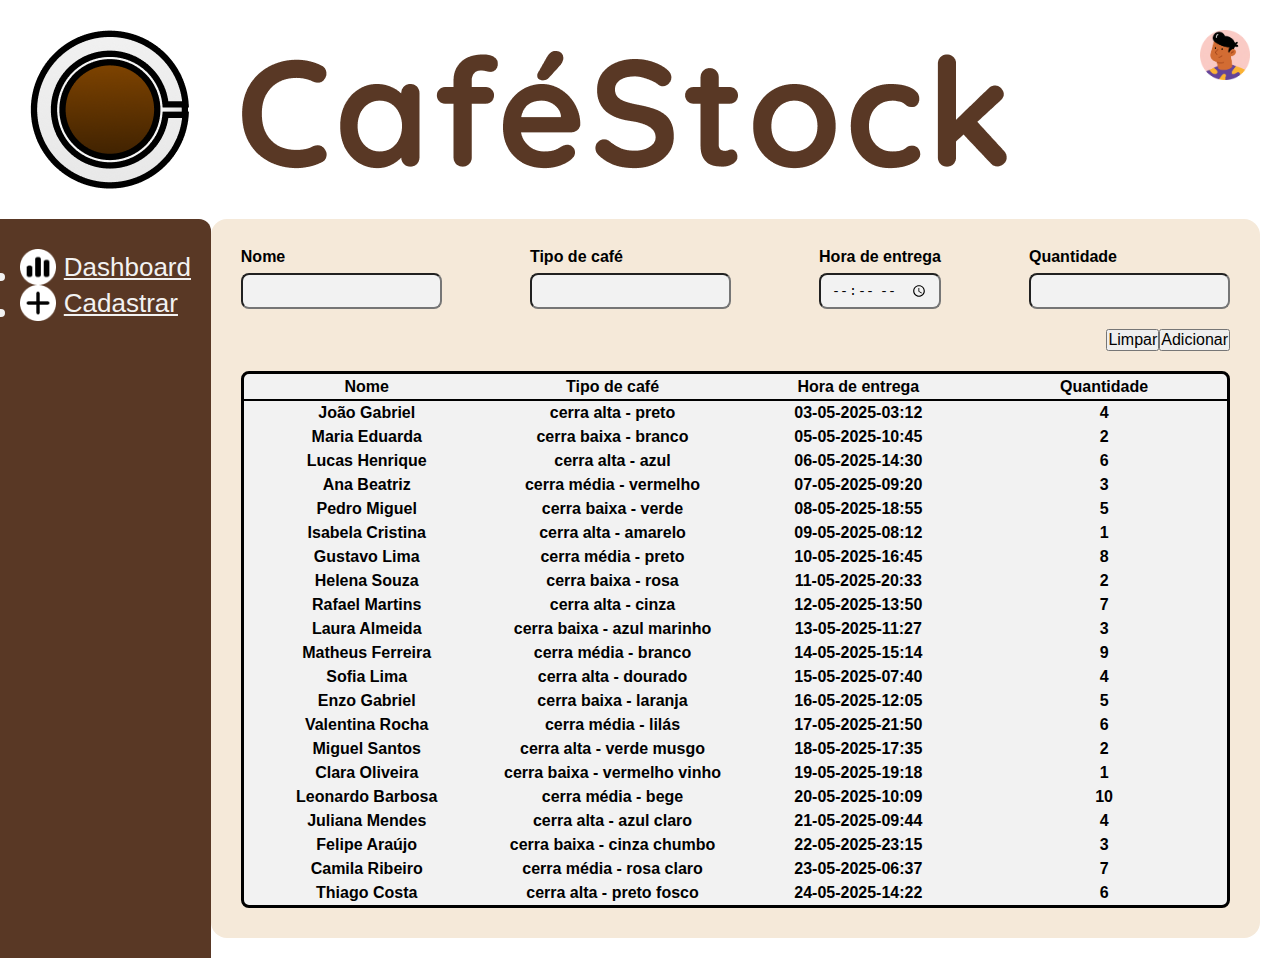
<file: cadastrar.html>
<!DOCTYPE html>
<html lang="pt-br">

<head>
    <meta charset="UTF-8">
    <meta name="viewport" content="width=device-width, initial-scale=1.0">
    <link rel="stylesheet" href="./styles/mainStyle.css">
    <link rel="stylesheet" href="./styles/cadastrarStyle.css">
    <link rel="stylesheet" href="./styles/animations.css">
    <title>Cadastrar</title>
</head>

<body>
    <header>
        <img src="./resources/images/logo.png" alt="Logo do sistema">
        <img src="./resources/images/user.png" alt="Foto de perfil" style="height: 50px;">
    </header>

    <div class="container">
        <div class="navMenu">
            <ul>
                <li><a href="./dashboard.html"><img src="./resources/images/dash.png" alt="ícone de gráfico">Dashboard</a></li>
                <li><a href="./cadastrar.html"><img src="./resources/images/plus.png" alt="Ícone de soma">Cadastrar</a></li>
            </ul>
        </div>
        <div class="cadastroContainer">
            <div class="cadastroBox">
                <div class="inputsContainer">
                    <div>
                        <label for="name">Nome</label>
                        <input type="text" name="name" id="name">
                    </div>
                    <div>
                        <label for="type">Tipo de café</label>
                        <input type="text" name="type" id="type">
                    </div>
                    <div>
                        <label for="time">Hora de entrega</label>
                        <input type="time" name="time" id="time">
                    </div>
                    <div>
                        <label for="qtd">Quantidade</label>
                        <input type="number" name="qtd" id="qtd">
                    </div>
                </div>
                <div class="actionsContainer">
                    <button class="secondaryButton" onclick="limpar()">Limpar</button>
                    <button class="primaryButton" onclick="add()">Adicionar</button>
                </div>
                <div class="listContainer">
                    <table class="table" id="table">
                        <thead>
                            <tr>
                                <th>Nome</th>
                                <th>Tipo de café</th>
                                <th>Hora de entrega</th>
                                <th>Quantidade</th>
                            </tr>
                        </thead>
                        <tbody id="tbody"></tbody>
                    </table>
                </div>
            </div>
        </div>
    </div>
    </div>
    <script src="./resources/scripts/reg.js"></script>
</body>

</html>
</file>
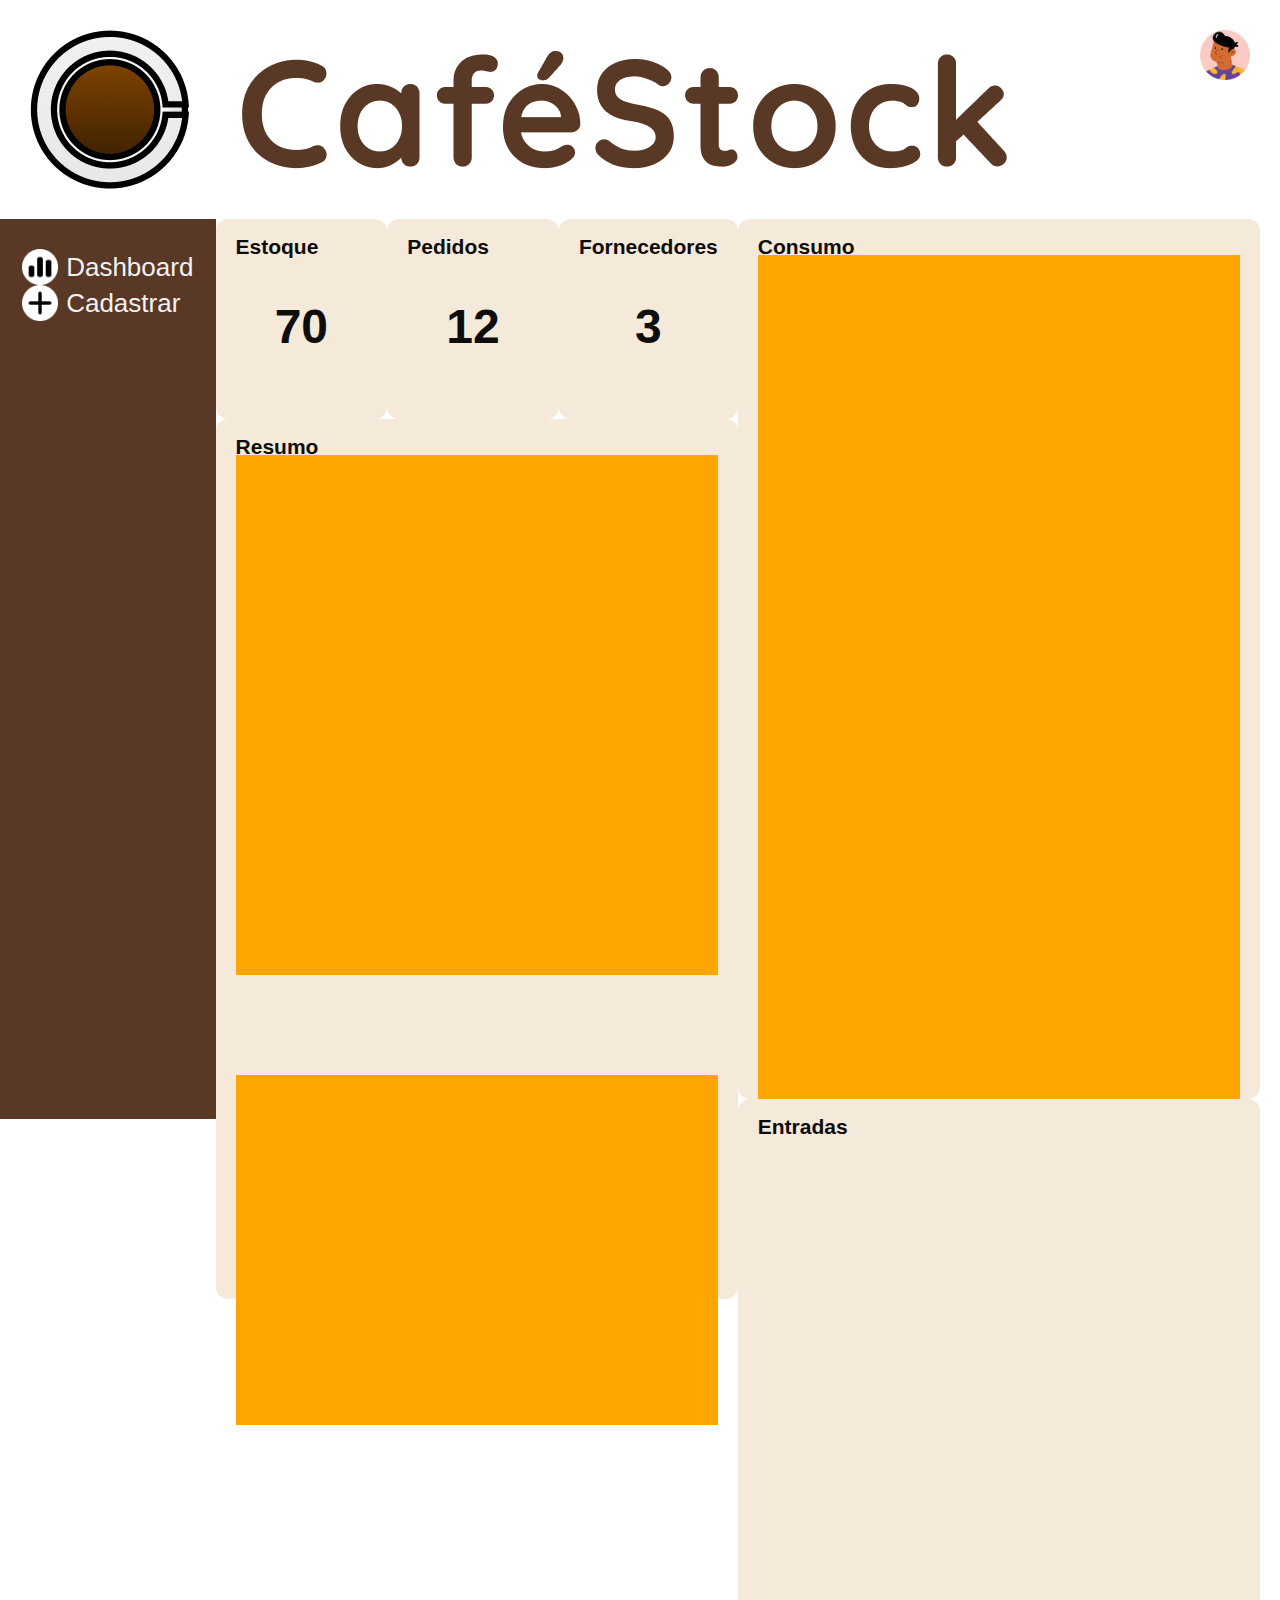
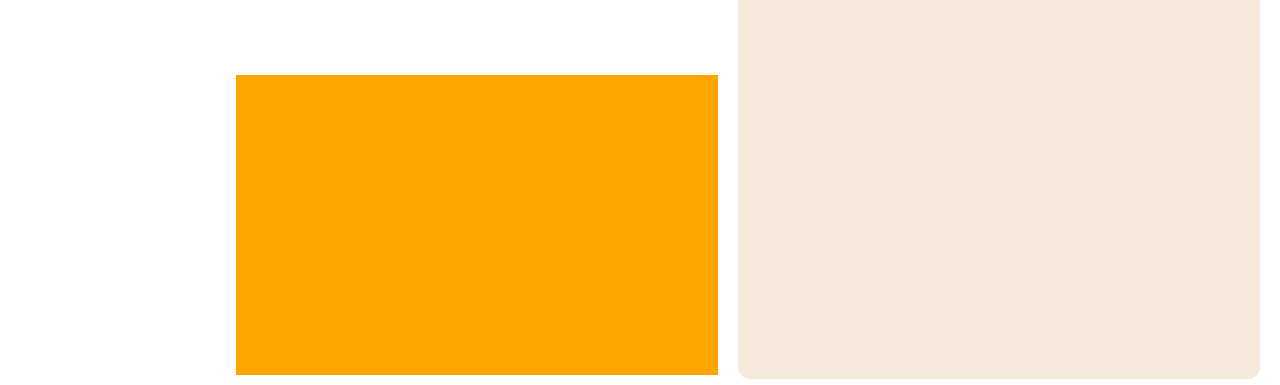
<file: dashboard.html>
<!DOCTYPE html>
<html lang="pt-br">

<head>
    <meta charset="UTF-8">
    <meta name="viewport" content="width=device-width, initial-scale=1.0">
    <link rel="stylesheet" href="./styles/mainStyle.css">
    <link rel="stylesheet" href="./styles/dashboardStyle.css">
    <link rel="stylesheet" href="./styles/animations.css">
    <title>Dashboard</title>
</head>

<body>
    <header>
        <img src="./resources/images/logo.png" alt="">
        <img src="./resources/images/user.png" alt="" style="height: 50px;">
    </header>
    
    <div class="container">
        <div class="navMenu">
            <ul>
                <li><img src="./resources/images/dash.png" alt="">Dashboard</li>
                <li><img src="./resources/images/plus.png" alt="">Cadastrar</li>
            </ul>
        </div>
        <div class="graphsContainer">
            <div class="container1">
                <div class="container2">
                    <div class="estoque">
                        <h2>Estoque</h2>
                        <div class="qtd">
                            <span id="estoque"></span>
                        </div>
                    </div>
                    <div class="pedidos">
                        <h2>Pedidos</h2>
                        <div class="qtd">
                            <span id="pedidos"></span>
                        </div>
                    </div>
                    <div class="fornecedores">
                        <h2>Fornecedores</h2>
                        <div class="qtd">
                            <span id="fornecedores"></span>
                        </div>
                    </div>
                </div>
                <div class="resumo">
                    <h2>Resumo</h2>
                    <div class="graficoResumo"></div>
                </div>
            </div>
            <div class="container3">
                <div class="consumo">
                    <h2>Consumo</h2>
                    <div class="graficoConsumo"></div>
                </div>
                <div class="entradas">
                    <h2>Entradas</h2>
                    <div class="graficoEntradas"></div>
                </div>
            </div>
        </div>
    </div>
    <script src="./resources/scripts/dash.js"></script>
</body>

</html>
</file>
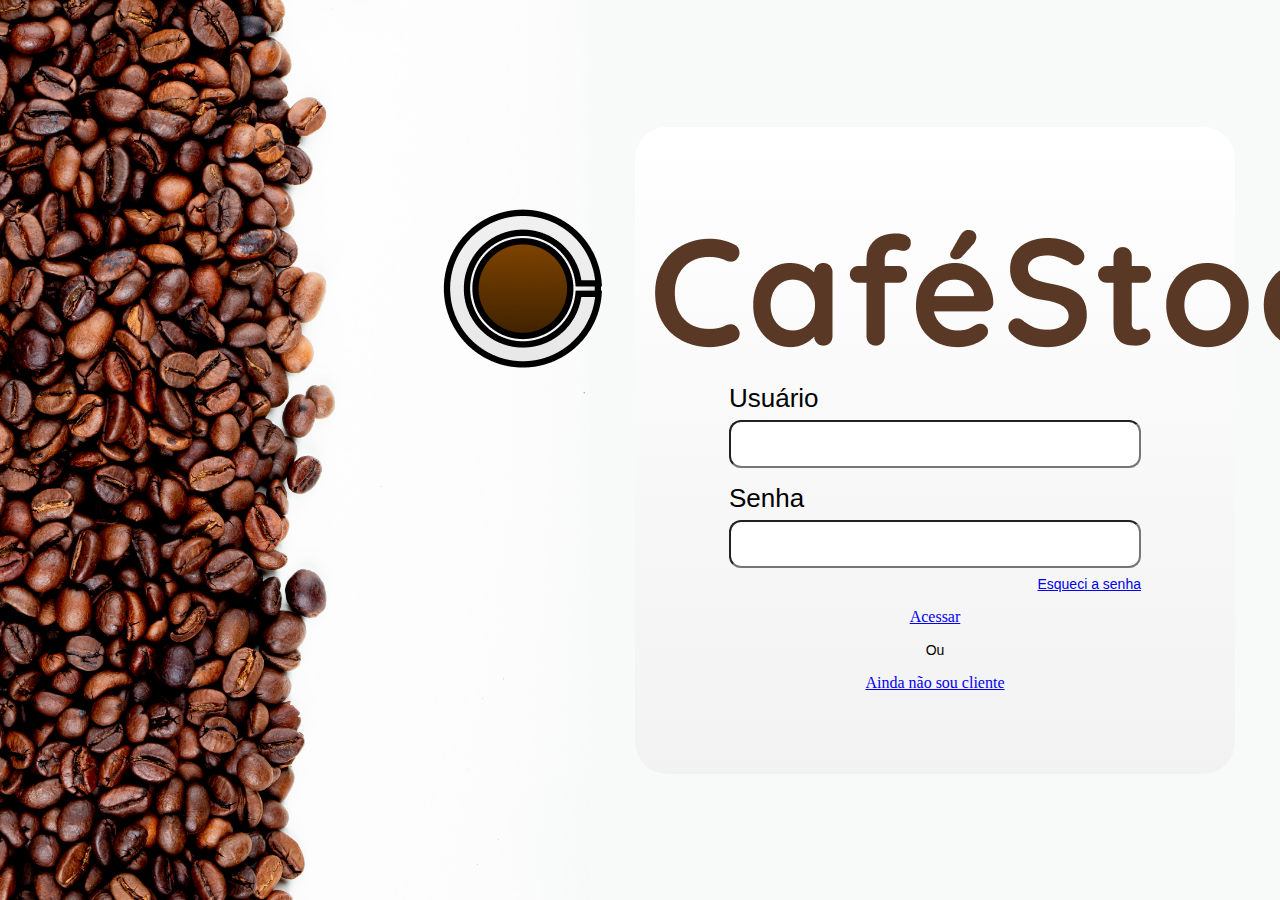
<file: login.html>
<!DOCTYPE html>
<html lang="pt-br">

<head>
    <meta charset="UTF-8">
    <meta name="viewport" content="width=device-width, initial-scale=1.0">
    <link rel="stylesheet" href="./styles/mainStyle.css">
    <link rel="stylesheet" href="./styles/loginStyle.css">
    <script src="./resources/scripts/login.js"></script>
    <title>Login</title>
</head>

<body>
    <img src="./resources/images/loginBg.jpg" alt="" class="backgroundImg">
    <div class="loginContainer">
        <div class="loginBoxContainer">
            <div class="loginContentContainer">
                <img src="./resources/images/logo.png" alt="">
                <div class="inputsContainer">
                    <div class="input">
                        <label for="user">Usuário</label>
                        <input type="text" name="user" id="user" class="user">
                    </div>
                    <div class="passInput">
                        <div class="input">
                            <label for="password">Senha</label>
                            <input type="password" name="password" id="password" class="password">
                        </div>
                        <a href="#">Esqueci a senha</a>
                    </div>
                </div>
                <a href="#" class="primaryButton" onclick="login()">Acessar</a>
                <p>Ou</p>
                <a href="#" class="secondaryButton" onclick="register()">Ainda não sou cliente</a>
            </div>
        </div>
    </div>
</body>

</html>
</file>
<file: styles/mainStyle.css>
* {
    margin: 0;
    padding: 0;
    box-sizing: border-box;
}

:root {
    /* Paleta de cores */
    --first-color: #4B7A3D;
    --second-color: #D97904;
    --third-color: #8C6B4D;
    --fourth-color: #593825;
    --fifth-color: #F5E9D9;

    /* Tipografia */
    --title-font: bold 48px/48px "Quicksand", Helvetica, sans-serif;
    --body-font: 300 26px/28px "Poppins", sans-serif;
    --subtitle-font: medium 36px/36px "Quicksand", Helvetica, sans-serif;
    --description-font: 300 14px/16px "Poppins", sans-serif;

    /* Botão */
    --buyButton-bg: linear-gradient(to bottom, #38F500, #28AE00);
    --buyButton-color: #fff;
    --buyButton-padding: 10px 20px;
    --buyButton-radius: 20px;
    --buyButton-font: bold 36px "Poppins", sans-serif;
}

.buyButton {
    background: var(--buyButton-bg);
    color: var(--buyButton-color);
    padding: var(--buyButton-padding);
    border: none;
    border-radius: var(--buyButton-radius);
    font: var(--buyButton-font);
    cursor: pointer;
    width: fit-content;
    height: fit-content;
    text-decoration: none;
    box-shadow: 0px 0px 15px 0px #38F500;
    padding: 18px 36px;
}
</file>
<file: styles/cadastrarStyle.css>
body {
    height: 100vh;
    display: flex;
    flex-direction: column;
}

header {
    display: flex;
    justify-content: space-between;
    padding: 30px;
}

.container {
    height: 100%;
    display: flex;
    gap: var(--gap);
}

.cadastroContainer {
    width: 100%;
    background-color: var(--fifth-color);
    border-radius: 16px;
    padding: 30px;
    margin-right: 20px;
    margin-bottom: 20px;
}

.cadastroBox {
    height: 100%;
    display: flex;
    flex-direction: column;
    gap: 20px;
}

.navMenu {
    width: 260px;
    background-color: var(--fourth-color);
    font: var(--body-font);
    display: flex;
    flex-direction: column;
    align-items: center;
    padding: 30px 0px;
    color: hsl(0, 0%, 95%);
    border-top-right-radius: 12px;
}

.navMenu ul {
    display: flex;
    flex-direction: column;
    gap: var(--gap);
}

.navMenu li a {
    display: flex;
    align-items: center;
    gap: 8px;
    color: hsl(0, 0%, 95%);
}

.navMenu img {
    height: 36px;
}

.inputsContainer {
    display: flex;
    justify-content: space-between;
    font: var(--description-font);
    font-size: 16px;
    font-weight: bold;
}

.inputsContainer div {
    display: flex;
    flex-direction: column;
    gap: 8px;
}

.inputsContainer input {
    height: 36px;
    background-color: hsl(0, 0%, 95%);
    border-radius: 8px;
    padding: 10px;
}

.listContainer {
    font: var(--description-font);
    font-size: 16px;
    font-weight: bold;
    border-style: solid;
    background-color: hsl(0, 0%, 95%);
    height: 100%;
    border-radius: 8px;
}

.actionsContainer {
    display: flex;
    justify-content: end;
    gap: var(--gap);
}

.actionsContainer button {
    font-size: 16px;
    height: fit-content;
}

table {
    width: 100%;
    table-layout: fixed;
    text-align: center;
    border-collapse: collapse;
}

thead tr {
    height: 26px;
    border-bottom: 2px black solid;
}

td {
    padding: 4px;
}
</file>
<file: styles/animations.css>
.ret {
    animation-duration: 2s;
    animation-name: easein;
}

@keyframes easein {
    from {
        height: 0%;
    }
}
</file>
<file: styles/dashboardStyle.css>
body {
    height: 100vh;
    display: flex;
    flex-direction: column;
}

header {
    display: flex;
    justify-content: space-between;
    padding: 30px;
}

.graphsContainer {
    width: 100%;
    padding-right: 20px;
    padding-bottom: 20px;
}

.container {
    height: 100%;
    display: flex;
    gap: var(--gap);
}

.navMenu {
    width: 260px;
    background-color: var(--fourth-color);
    font: var(--body-font);
    display: flex;
    flex-direction: column;
    align-items: center;
    padding: 30px 0px;
    color: hsl(0, 0%, 95%);
}

.navMenu ul {
    display: flex;
    flex-direction: column;
    gap: var(--gap);
}

.navMenu li {
    display: flex;
    align-items: center;
    gap: 8px;
}

.navMenu img {
    height: 36px;
}

.graphsContainer, .container2  {
    display: flex;
    gap: var(--gap);
}

.container1, .container3 {
    display: flex;
    flex-direction: column;
    gap: var(--gap);
    width: 100%;
}

.estoque, .pedidos, .fornecedores {
    display: flex;
    flex-direction: column;
    width: 100%;
    height: 200px;
}

.qtd {
    display: flex;
    justify-content: center;
    align-items: center;
    height: 100%;
    font: var(--title-font);
}

.estoque, .pedidos, .fornecedores, .resumo, .consumo, .entradas {
    font: var(--description-font);
    padding: 20px;
    background-color: var(--fifth-color);
    border-radius: 12px;
    color: hsl(0, 0%, 5%);
}

.resumo, .consumo, .entradas {
    height: 100%;
}
</file>
<file: styles/loginStyle.css>
body {
    display: flex;
}

.backgroundImg {
    height: 100vh;
}

.loginContainer {
    background-color: #F8FAF9;
    width: 100vw;
    height: 100vh;
    display: flex;
    justify-content: center;
    align-items: center;
}

.loginBoxContainer {
    background: linear-gradient(to bottom, #FFFFFF, #F2F2F2);
    padding: 82px 94px;
    border-radius: 32px;
    box-shadow: var(--drop-shadow);
    width: 600px;
}

.loginContentContainer {
    display: flex;
    flex-direction: column;
    gap: 16px;
    justify-content: center;
    align-items: center;
}

.loginContentContainer p {
    font: var(--description-font);
}

.input {
    display: flex;
    flex-direction: column;
    gap: 8px;
}

.inputsContainer {
    display: flex;
    flex-direction: column;
    gap: 16px;
    width: 100%;
    font: var(--body-font);
}

input {
    height: 48px;
    border-radius: 12px;
}

.passInput {
    display: flex;
    flex-direction: column;
    gap: 8px;
}

.passInput a {
    font: var(--description-font);
    align-self: flex-end;
}
</file>
